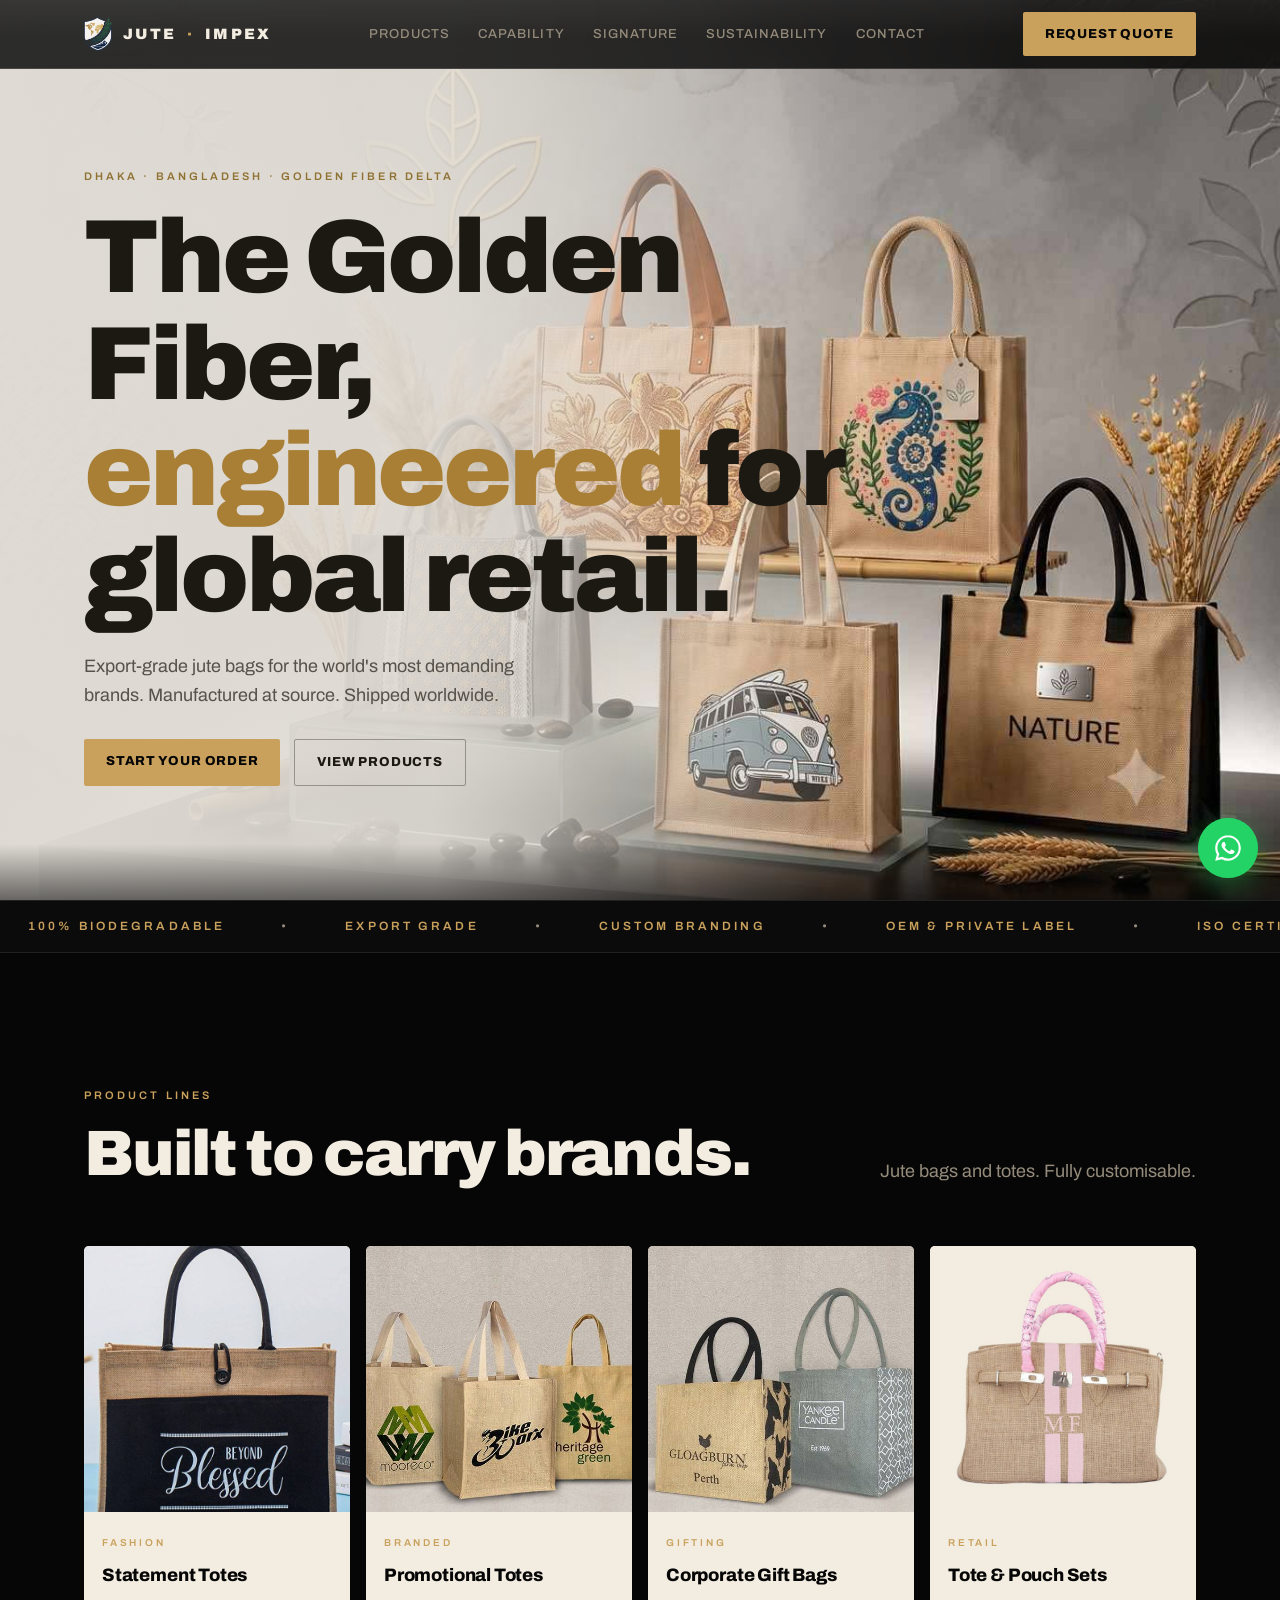
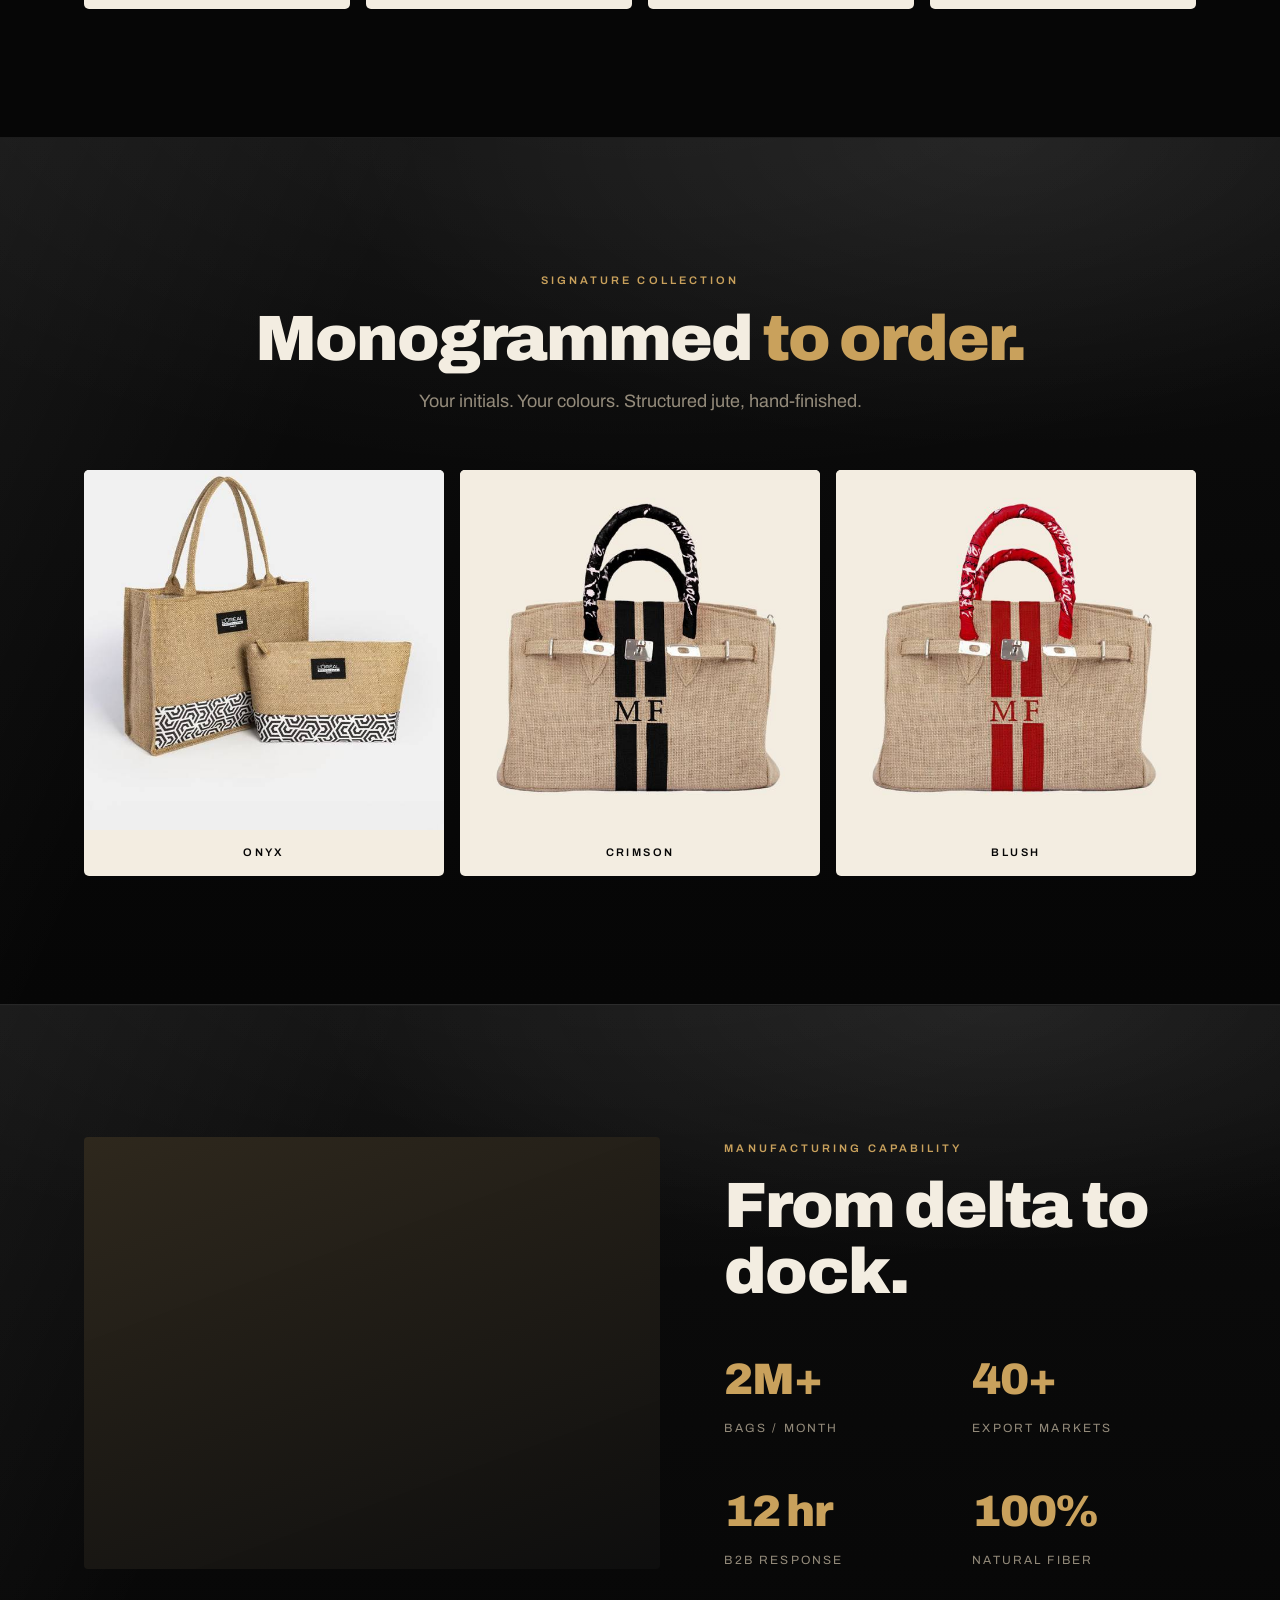
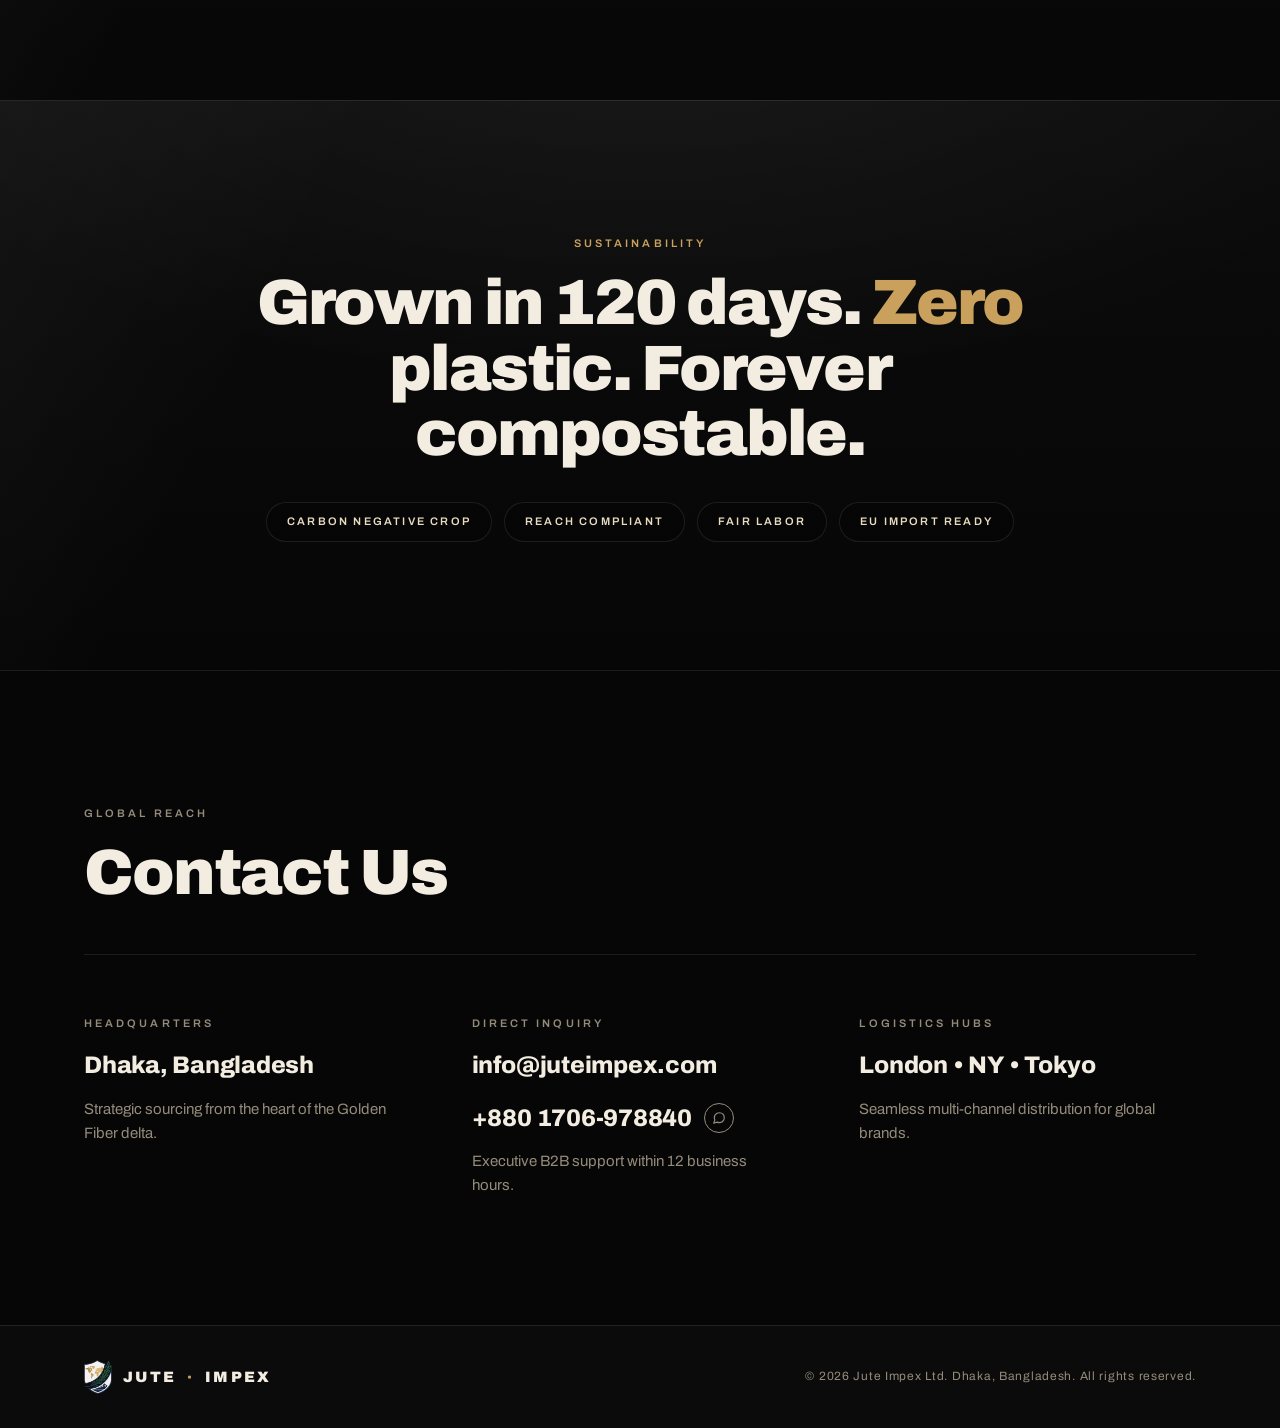
<file: index.html>
<!DOCTYPE html>
<html lang="en">
<head>
<meta charset="UTF-8">
<meta name="viewport" content="width=device-width, initial-scale=1.0">
<title>JUTE IMPEX — Export-Grade Jute Bags, Dhaka</title>
<meta name="description" content="B2B manufacturer of premium jute bags. Golden Fiber sourcing from Dhaka, Bangladesh. Global distribution: London, NY, Tokyo.">
<link rel="preconnect" href="https://fonts.googleapis.com">
<link rel="preconnect" href="https://fonts.gstatic.com" crossorigin>
<link href="https://fonts.googleapis.com/css2?family=Archivo:wght@400;500;600;800;900&display=swap" rel="stylesheet">
<style>
:root{
  --hero-img:url("images/hero-desktop.jpg");
  --hero-img-m:url("images/hero-mobile.jpg");
  --ink:#060606;
  --char:#0B0B0B;
  --panel:#111111;
  --line:rgba(255,255,255,.09);
  --jute:#C9A15C;
  --straw:#E8DBC0;
  --cream:#F3EDE1;
  --mute:#948B7B;
  --wa:#25D366;
  --max:1240px;
  --pad:clamp(20px,5vw,64px);
}
*{margin:0;padding:0;box-sizing:border-box}
html{scroll-behavior:smooth}
body{
  background:var(--ink);
  color:var(--cream);
  font-family:'Archivo',system-ui,sans-serif;
  font-size:16px;line-height:1.6;
  -webkit-font-smoothing:antialiased;
  overflow-x:hidden;
}
img{display:block;max-width:100%}
a{color:inherit;text-decoration:none}
.wrap{max-width:var(--max);margin:0 auto;padding-left:var(--pad);padding-right:var(--pad)}

/* ---------- utility type ---------- */
.eyebrow{
  font-size:11px;font-weight:600;letter-spacing:.28em;text-transform:uppercase;
  color:var(--mute);
}
.eyebrow.gold{color:var(--jute)}
h1,h2{font-weight:900;letter-spacing:-.03em;line-height:1.02}
h1{font-size:clamp(44px,8.5vw,104px)}
h2{font-size:clamp(34px,5.5vw,64px)}
.sub{color:var(--mute);font-size:clamp(15px,1.6vw,18px);max-width:46ch}

/* ---------- gloss sheen (signature) ---------- */
.weave{
  position:absolute;inset:0;pointer-events:none;
  background:
    radial-gradient(90% 60% at 78% 0%, rgba(255,255,255,.07) 0%, transparent 60%),
    linear-gradient(115deg, rgba(255,255,255,.05) 0%, transparent 26%);
}

/* ---------- nav ---------- */
nav{
  position:fixed;top:0;left:0;right:0;z-index:90;
  background:linear-gradient(180deg, rgba(255,255,255,.05), rgba(255,255,255,0) 55%), rgba(6,6,6,.82);backdrop-filter:blur(14px);-webkit-backdrop-filter:blur(14px);
  border-bottom:1px solid var(--line);
}
.nav-in{
  max-width:var(--max);margin:0 auto;padding:0 var(--pad);
  height:68px;display:flex;align-items:center;justify-content:space-between;gap:24px;
}
.logo{display:inline-flex;align-items:center;gap:11px;font-weight:900;letter-spacing:.14em;font-size:15px}
.logo img{height:34px;width:auto;display:block}
.logo span{color:var(--jute)}
.nav-links{display:flex;gap:28px;align-items:center}
.nav-links a{font-size:13px;font-weight:500;letter-spacing:.08em;text-transform:uppercase;color:var(--mute);transition:color .25s}
.nav-links a:hover,.nav-links a:focus-visible{color:var(--cream)}
.cta{
  display:inline-block;background:var(--jute);color:var(--ink);
  font-weight:800;font-size:13px;letter-spacing:.06em;text-transform:uppercase;
  padding:12px 22px;border-radius:2px;transition:transform .25s,background .25s;
}
.cta:hover{background:var(--straw);transform:translateY(-2px)}
.cta.ghost{background:transparent;color:var(--cream);border:1px solid var(--line)}
.cta.ghost:hover{border-color:var(--jute);color:var(--jute);background:transparent}
.burger{display:none;background:none;border:0;cursor:pointer;padding:8px}
.burger div{width:24px;height:2px;background:var(--cream);margin:5px 0;transition:.3s}
.burger.open div:nth-child(1){transform:translateY(7px) rotate(45deg)}
.burger.open div:nth-child(2){opacity:0}
.burger.open div:nth-child(3){transform:translateY(-7px) rotate(-45deg)}
.mobile-menu{
  display:none;position:fixed;top:68px;left:0;right:0;z-index:89;
  background:linear-gradient(180deg, rgba(255,255,255,.04), rgba(255,255,255,0) 45%), rgba(6,6,6,.97);backdrop-filter:blur(14px);-webkit-backdrop-filter:blur(14px);border-bottom:1px solid var(--line);
  padding:24px var(--pad) 32px;flex-direction:column;gap:20px;
}
.mobile-menu.open{display:flex}
.mobile-menu a{font-size:15px;letter-spacing:.1em;text-transform:uppercase;color:var(--cream)}

/* ---------- hero (light showcase) ---------- */
.hero{
  position:relative;min-height:100svh;display:flex;align-items:center;
  padding:120px 0 clamp(48px,8vh,80px);
  background:
    linear-gradient(90deg, rgba(224,220,213,.97) 0%, rgba(224,220,213,.9) 34%, rgba(224,220,213,.4) 54%, rgba(224,220,213,.05) 66%, transparent 74%),
    var(--hero-img) right center/cover no-repeat,
    #DAD6CF;
}
.hero::after{
  content:'';position:absolute;left:0;right:0;bottom:0;height:56px;
  background:linear-gradient(180deg, transparent, rgba(6,6,6,.55));
  pointer-events:none;
}
.hero-in{position:relative;z-index:2;width:100%}
.hero .eyebrow.gold{color:#8F7132}
.hero h1{margin:18px 0 22px;max-width:12ch;color:#1C1913}
.hero h1 em{font-style:normal;color:#A87F35}
.hero .sub{color:#57524A}
.hero-actions{display:flex;gap:14px;flex-wrap:wrap;margin-top:30px}
.cta.ghost-dark{background:transparent;color:#1C1913;border:1px solid rgba(28,25,19,.35)}
.cta.ghost-dark:hover{border-color:#A87F35;color:#A87F35;background:transparent;transform:translateY(-2px)}

/* ---------- ticker ---------- */
.ticker{
  border-top:1px solid var(--line);border-bottom:1px solid var(--line);
  overflow:hidden;background:var(--char);padding:16px 0;
}
.ticker-track{display:flex;gap:0;width:max-content;animation:scroll 32s linear infinite}
.ticker span{
  font-size:12px;font-weight:600;letter-spacing:.26em;text-transform:uppercase;
  color:var(--jute);padding:0 28px;white-space:nowrap;
}
.ticker span::after{content:'•';margin-left:56px;color:var(--mute)}
@keyframes scroll{to{transform:translateX(-50%)}}

/* ---------- sections ---------- */
section{padding:clamp(72px,10vw,130px) 0}
.sec-head{display:flex;justify-content:space-between;align-items:flex-end;gap:32px;margin-bottom:clamp(36px,5vw,60px);flex-wrap:wrap}
.sec-head h2{margin-top:14px}

/* ---------- products (lookbook) ---------- */
.grid{display:grid;grid-template-columns:repeat(4,1fr);gap:16px}
.card{
  background:var(--cream);border-radius:5px;overflow:hidden;
  display:flex;flex-direction:column;
  transition:transform .4s cubic-bezier(.2,.6,.2,1);
}
.card:hover{transform:translateY(-6px)}
.card .shot{
  aspect-ratio:1/1;background:var(--cream);overflow:hidden;
}
.card .shot img{
  width:100%;height:100%;object-fit:cover;display:block;
  transition:transform .8s cubic-bezier(.2,.6,.2,1);
}
.card:hover .shot img{transform:scale(1.05)}
.card-label{padding:16px 18px 20px}
.card-label .eyebrow{color:var(--jute);font-size:10px}
.card-label h3{font-size:18px;font-weight:800;letter-spacing:-.01em;margin-top:7px;color:var(--ink)}

/* ---------- monogram signature band ---------- */
.mono{position:relative;border-top:1px solid var(--line);border-bottom:1px solid var(--line);overflow:hidden;
  background:radial-gradient(140% 90% at 50% -10%, rgba(255,255,255,.055) 0%, transparent 55%),linear-gradient(180deg,#0D0D0D 0%,#080808 60%,var(--ink) 100%);}
.mono .weave{opacity:1}
.mono-head{text-align:center;margin-bottom:clamp(34px,5vw,54px)}
.mono-head h2{margin-top:14px}
.mono-head h2 em{font-style:normal;color:var(--jute)}
.mono-head .sub{margin:16px auto 0}
.mono-grid{display:grid;grid-template-columns:repeat(3,1fr);gap:16px}
.mono-card{background:var(--cream);border-radius:5px;overflow:hidden}
.mono-card img{width:100%;aspect-ratio:1/1;object-fit:cover;display:block;transition:transform .8s cubic-bezier(.2,.6,.2,1)}
.mono-card:hover img{transform:scale(1.04)}
.mono-card span{
  display:block;text-align:center;padding:14px;
  font-size:11px;font-weight:600;letter-spacing:.22em;text-transform:uppercase;color:var(--ink);
}

/* ---------- capability ---------- */
.cap{border-top:1px solid var(--line);border-bottom:1px solid var(--line);position:relative;overflow:hidden;
  background:radial-gradient(140% 90% at 50% -10%, rgba(255,255,255,.05) 0%, transparent 55%),linear-gradient(180deg,#0C0C0C 0%,#070707 100%)}
.cap-grid{display:grid;grid-template-columns:1.1fr .9fr;gap:clamp(32px,5vw,72px);align-items:center}
.cap-img{
  aspect-ratio:4/3;border-radius:4px;overflow:hidden;
  background:
    linear-gradient(160deg,rgba(201,161,92,.16),rgba(6,6,6,.3)),
    url('https://images.unsplash.com/photo-1524758631624-e2822e304c36?auto=format&fit=crop&w=1200&q=70') center/cover,
    var(--panel);
}
.stats{display:grid;grid-template-columns:1fr 1fr;gap:36px 24px;margin-top:40px}
.stat b{display:block;font-size:clamp(30px,3.6vw,44px);font-weight:900;letter-spacing:-.03em;color:var(--jute)}
.stat span{font-size:12px;letter-spacing:.18em;text-transform:uppercase;color:var(--mute)}

/* ---------- sustainability ---------- */
.sus{position:relative;text-align:center;overflow:hidden;
  background:
    radial-gradient(120% 130% at 50% -20%, rgba(255,255,255,.06) 0%, transparent 55%),
    linear-gradient(115deg, rgba(255,255,255,.04) 0%, transparent 24%),
    linear-gradient(180deg, #0C0C0C 0%, var(--ink) 100%);
}
.sus h2{max-width:20ch;margin:16px auto 0}
.sus h2 em{font-style:normal;color:var(--jute)}
.badges{display:flex;gap:12px;justify-content:center;flex-wrap:wrap;margin-top:36px}
.badge{
  border:1px solid var(--line);border-radius:100px;padding:10px 20px;
  font-size:11px;font-weight:600;letter-spacing:.2em;text-transform:uppercase;color:var(--straw);
  background:rgba(6,6,6,.45);
}

/* ---------- contact (replica) ---------- */
#contact{border-top:1px solid var(--line)}
.contact-head{padding-bottom:clamp(28px,4vw,48px);border-bottom:1px solid var(--line);margin-bottom:clamp(36px,5vw,60px)}
.contact-head h2{margin-top:16px}
.contact-grid{display:grid;grid-template-columns:repeat(3,1fr);gap:clamp(28px,4vw,56px)}
.c-col .eyebrow{display:block;margin-bottom:14px}
.c-col h3{font-size:clamp(19px,2vw,24px);font-weight:800;letter-spacing:-.01em}
.c-col p{color:var(--mute);font-size:15px;margin-top:12px;max-width:34ch}
.c-col .big-link{display:block;font-size:clamp(19px,2vw,24px);font-weight:800;letter-spacing:-.01em;transition:color .25s}
.c-col .big-link:hover{color:var(--jute)}
.phone-row{display:flex;align-items:center;gap:12px;margin-top:14px}
.chat-ic{
  width:30px;height:30px;border:1.6px solid var(--mute);border-radius:50%;
  display:inline-flex;align-items:center;justify-content:center;flex-shrink:0;
  transition:border-color .25s;
}
.chat-ic svg{width:14px;height:14px;stroke:var(--mute);transition:stroke .25s}
.phone-row:hover .chat-ic{border-color:var(--jute)}
.phone-row:hover .chat-ic svg{stroke:var(--jute)}

/* ---------- footer ---------- */
footer{border-top:1px solid var(--line);padding:34px 0;background:var(--char)}
.foot{display:flex;justify-content:space-between;align-items:center;gap:20px;flex-wrap:wrap}
.foot small{color:var(--mute);font-size:12px;letter-spacing:.06em}

/* ---------- floating whatsapp ---------- */
.wa-float{
  position:fixed;right:22px;bottom:22px;z-index:99;
  width:60px;height:60px;border-radius:50%;
  background:var(--wa);display:flex;align-items:center;justify-content:center;
  box-shadow:0 8px 28px rgba(37,211,102,.38);
  transition:transform .3s;
}
.wa-float:hover{transform:scale(1.1)}
.wa-float svg{width:32px;height:32px;fill:#fff}
.wa-float::before{
  content:'';position:absolute;inset:0;border-radius:50%;
  background:var(--wa);opacity:.5;animation:pulse 2.2s ease-out infinite;z-index:-1;
}
@keyframes pulse{0%{transform:scale(1);opacity:.5}100%{transform:scale(1.55);opacity:0}}

/* ---------- reveal ---------- */
.rv{opacity:0;transform:translateY(26px);transition:opacity .8s ease,transform .8s ease}
.rv.in{opacity:1;transform:none}

@media (prefers-reduced-motion:reduce){
  .rv{opacity:1;transform:none;transition:none}
  .ticker-track{animation:none}
  .wa-float::before{animation:none}
  html{scroll-behavior:auto}
  .sus{background-attachment:scroll}
}

/* ---------- responsive ---------- */
@media (max-width:1000px){
  .grid{grid-template-columns:repeat(2,1fr)}
  .cap-grid{grid-template-columns:1fr}
}
@media (max-width:980px){
  .nav-links,.nav-cta{display:none}
  .burger{display:block}
}
@media (max-width:760px){
  .hero{
    align-items:flex-start;
    min-height:auto;
    padding-top:104px;padding-bottom:0;
    background:#E4E0D9;
  }
  .hero-in{padding-bottom:26px}
  .hero::before{
    content:'';position:absolute;left:0;right:0;bottom:0;
    height:46vh;min-height:300px;z-index:1;
    background:
      linear-gradient(180deg, #E4E0D9 0%, rgba(228,224,217,.35) 22%, transparent 46%),
      var(--hero-img-m) center bottom/cover no-repeat;
  }
  .hero .eyebrow.gold,.hero h1,.hero .sub,.hero-actions{position:relative;z-index:2}
  .hero-actions{margin-bottom:calc(46vh - 40px)}
  .hero::after{display:none}
  .contact-grid{grid-template-columns:1fr}
  .sus{background-attachment:scroll}
  .wa-float{width:54px;height:54px;right:16px;bottom:16px}
}
@media (max-width:480px){
  .grid{grid-template-columns:1fr}
  .card{aspect-ratio:4/3}
}
:focus-visible{outline:2px solid var(--jute);outline-offset:3px}
</style>
</head>
<body>

<nav>
  <div class="nav-in">
    <a href="#" class="logo"><img src="images/logo.png" alt="Jute Impex shield logo">JUTE<span>·</span>IMPEX</a>
    <div class="nav-links">
      <a href="#products">Products</a>
      <a href="#capability">Capability</a>
      <a href="#monogram">Signature</a>
      <a href="#sustainability">Sustainability</a>
      <a href="#contact">Contact</a>
    </div>
    <a href="#contact" class="cta nav-cta">Request Quote</a>
    <button class="burger" id="burger" aria-label="Open menu" aria-expanded="false">
      <div></div><div></div><div></div>
    </button>
  </div>
</nav>
<div class="mobile-menu" id="mmenu">
  <a href="#products">Products</a>
  <a href="#capability">Capability</a>
  <a href="#monogram">Signature</a>
  <a href="#sustainability">Sustainability</a>
  <a href="#contact">Contact</a>
  <a href="#contact" class="cta" style="text-align:center">Request Quote</a>
</div>

<header class="hero">
  <div class="wrap hero-in">
    <span class="eyebrow gold">Dhaka · Bangladesh · Golden Fiber Delta</span>
    <h1>The Golden Fiber, <em>engineered</em> for global retail.</h1>
    <p class="sub">Export-grade jute bags for the world's most demanding brands. Manufactured at source. Shipped worldwide.</p>
    <div class="hero-actions">
      <a href="#contact" class="cta">Start Your Order</a>
      <a href="#products" class="cta ghost-dark">View Products</a>
    </div>
  </div>
</header>

<div class="ticker" aria-hidden="true">
  <div class="ticker-track">
    <span>100% Biodegradable</span><span>Export Grade</span><span>Custom Branding</span><span>OEM &amp; Private Label</span><span>ISO Certified</span><span>Sea &amp; Air Freight</span>
    <span>100% Biodegradable</span><span>Export Grade</span><span>Custom Branding</span><span>OEM &amp; Private Label</span><span>ISO Certified</span><span>Sea &amp; Air Freight</span>
  </div>
</div>

<section id="products">
  <div class="wrap">
    <div class="sec-head rv">
      <div>
        <span class="eyebrow gold">Product Lines</span>
        <h2>Built to carry brands.</h2>
      </div>
      <p class="sub">Jute bags and totes. Fully customisable.</p>
    </div>
    <div class="grid">
      <div class="card rv">
        <div class="shot"><img src="images/statement-totes.jpg" alt="Black-panel jute tote with rope handles and printed slogan" loading="lazy"></div>
        <div class="card-label"><span class="eyebrow">Fashion</span><h3>Statement Totes</h3></div>
      </div>
      <div class="card rv">
        <div class="shot"><img src="images/promotional-totes.jpg" alt="Natural jute totes with printed brand logos" loading="lazy"></div>
        <div class="card-label"><span class="eyebrow">Branded</span><h3>Promotional Totes</h3></div>
      </div>
      <div class="card rv">
        <div class="shot"><img src="images/corporate-gift-bags.jpg" alt="Small jute gift bags with printed branding" loading="lazy"></div>
        <div class="card-label"><span class="eyebrow">Gifting</span><h3>Corporate Gift Bags</h3></div>
      </div>
      <div class="card rv">
        <div class="shot"><img src="images/tote-pouch-sets.jpg" alt="Matching jute tote and pouch retail set" loading="lazy"></div>
        <div class="card-label"><span class="eyebrow">Retail</span><h3>Tote &amp; Pouch Sets</h3></div>
      </div>
    </div>
  </div>
</section>

<section class="mono" id="monogram">
  <div class="weave"></div>
  <div class="wrap" style="position:relative">
    <div class="mono-head rv">
      <span class="eyebrow gold">Signature Collection</span>
      <h2>Monogrammed <em>to order.</em></h2>
      <p class="sub">Your initials. Your colours. Structured jute, hand-finished.</p>
    </div>
    <div class="mono-grid">
      <div class="mono-card rv"><img src="images/mono-onyx.jpg" alt="Structured jute handbag with black monogram stripe" loading="lazy"><span>Onyx</span></div>
      <div class="mono-card rv"><img src="images/mono-crimson.jpg" alt="Structured jute handbag with red monogram stripe" loading="lazy"><span>Crimson</span></div>
      <div class="mono-card rv"><img src="images/mono-blush.jpg" alt="Structured jute handbag with pink monogram stripe" loading="lazy"><span>Blush</span></div>
    </div>
  </div>
</section>

<section class="cap" id="capability">
  <div class="weave"></div>
  <div class="wrap" style="position:relative">
    <div class="cap-grid">
      <div class="cap-img rv" role="img" aria-label="Jute weaving production floor"></div>
      <div class="rv">
        <span class="eyebrow gold">Manufacturing Capability</span>
        <h2 style="margin-top:14px">From delta to dock.</h2>
        <div class="stats">
          <div class="stat"><b>2M+</b><span>Bags / Month</span></div>
          <div class="stat"><b>40+</b><span>Export Markets</span></div>
          <div class="stat"><b>12 hr</b><span>B2B Response</span></div>
          <div class="stat"><b>100%</b><span>Natural Fiber</span></div>
        </div>
      </div>
    </div>
  </div>
</section>

<section class="sus" id="sustainability">
  <div class="wrap rv">
    <span class="eyebrow gold">Sustainability</span>
    <h2>Grown in 120 days. <em>Zero</em> plastic. Forever compostable.</h2>
    <div class="badges">
      <span class="badge">Carbon Negative Crop</span>
      <span class="badge">REACH Compliant</span>
      <span class="badge">Fair Labor</span>
      <span class="badge">EU Import Ready</span>
    </div>
  </div>
</section>

<section id="contact">
  <div class="wrap">
    <div class="contact-head rv">
      <span class="eyebrow">Global Reach</span>
      <h2>Contact Us</h2>
    </div>
    <div class="contact-grid">
      <div class="c-col rv">
        <span class="eyebrow">Headquarters</span>
        <h3>Dhaka, Bangladesh</h3>
        <p>Strategic sourcing from the heart of the Golden Fiber delta.</p>
      </div>
      <div class="c-col rv">
        <span class="eyebrow">Direct Inquiry</span>
        <a class="big-link" href="mailto:info@juteimpex.com">info@juteimpex.com</a>
        <a class="phone-row" href="https://wa.me/8801706978840" target="_blank" rel="noopener">
          <span class="big-link">+880 1706-978840</span>
          <span class="chat-ic" aria-hidden="true">
            <svg viewBox="0 0 24 24" fill="none" stroke-width="2" stroke-linecap="round" stroke-linejoin="round"><path d="M21 11.5a8.38 8.38 0 0 1-.9 3.8 8.5 8.5 0 0 1-7.6 4.7 8.38 8.38 0 0 1-3.8-.9L3 21l1.9-5.7a8.38 8.38 0 0 1-.9-3.8 8.5 8.5 0 0 1 4.7-7.6 8.38 8.38 0 0 1 3.8-.9h.5a8.48 8.48 0 0 1 8 8v.5z"/></svg>
          </span>
        </a>
        <p>Executive B2B support within 12 business hours.</p>
      </div>
      <div class="c-col rv">
        <span class="eyebrow">Logistics Hubs</span>
        <h3>London • NY • Tokyo</h3>
        <p>Seamless multi-channel distribution for global brands.</p>
      </div>
    </div>
  </div>
</section>

<footer>
  <div class="wrap foot">
    <a href="#" class="logo"><img src="images/logo.png" alt="Jute Impex shield logo">JUTE<span>·</span>IMPEX</a>
    <small>© 2026 Jute Impex Ltd. Dhaka, Bangladesh. All rights reserved.</small>
  </div>
</footer>

<a class="wa-float" href="https://wa.me/8801706978840?text=Hello%20Jute%20Impex%2C%20I%27d%20like%20a%20B2B%20quote." target="_blank" rel="noopener" aria-label="Chat on WhatsApp">
  <svg viewBox="0 0 32 32"><path d="M16.004 3.2c-7.06 0-12.8 5.74-12.8 12.8 0 2.26.59 4.46 1.71 6.4L3.2 28.8l6.58-1.67a12.74 12.74 0 0 0 6.22 1.6h.01c7.06 0 12.79-5.74 12.79-12.8s-5.74-12.73-12.8-12.73zm0 23.36h-.01a10.6 10.6 0 0 1-5.4-1.48l-.39-.23-4.02 1.02 1.07-3.92-.25-.4a10.58 10.58 0 0 1-1.63-5.66c0-5.87 4.78-10.64 10.65-10.64 2.84 0 5.51 1.11 7.52 3.12a10.56 10.56 0 0 1 3.11 7.53c0 5.87-4.78 10.66-10.65 10.66zm5.84-7.97c-.32-.16-1.9-.93-2.19-1.04-.29-.11-.5-.16-.72.16-.21.32-.82 1.04-1.01 1.25-.18.21-.37.24-.69.08-.32-.16-1.35-.5-2.57-1.59-.95-.85-1.59-1.9-1.78-2.22-.19-.32-.02-.49.14-.65.14-.14.32-.37.48-.56.16-.19.21-.32.32-.53.11-.21.05-.4-.03-.56-.08-.16-.72-1.73-.98-2.37-.26-.62-.52-.54-.72-.55h-.61c-.21 0-.56.08-.85.4-.29.32-1.12 1.09-1.12 2.66s1.15 3.09 1.31 3.3c.16.21 2.26 3.45 5.47 4.84.76.33 1.36.53 1.83.67.77.25 1.47.21 2.02.13.62-.09 1.9-.78 2.17-1.53.27-.75.27-1.39.19-1.53-.08-.13-.29-.21-.61-.37z"/></svg>
</a>

<script>
const burger=document.getElementById('burger');
const mmenu=document.getElementById('mmenu');
burger.addEventListener('click',()=>{
  const open=mmenu.classList.toggle('open');
  burger.classList.toggle('open',open);
  burger.setAttribute('aria-expanded',open);
});
mmenu.querySelectorAll('a').forEach(a=>a.addEventListener('click',()=>{
  mmenu.classList.remove('open');burger.classList.remove('open');
  burger.setAttribute('aria-expanded','false');
}));

const io=new IntersectionObserver(es=>{
  es.forEach(e=>{if(e.isIntersecting){e.target.classList.add('in');io.unobserve(e.target)}});
},{threshold:.12});
document.querySelectorAll('.rv').forEach(el=>io.observe(el));
</script>
</body>
</html>
</file>
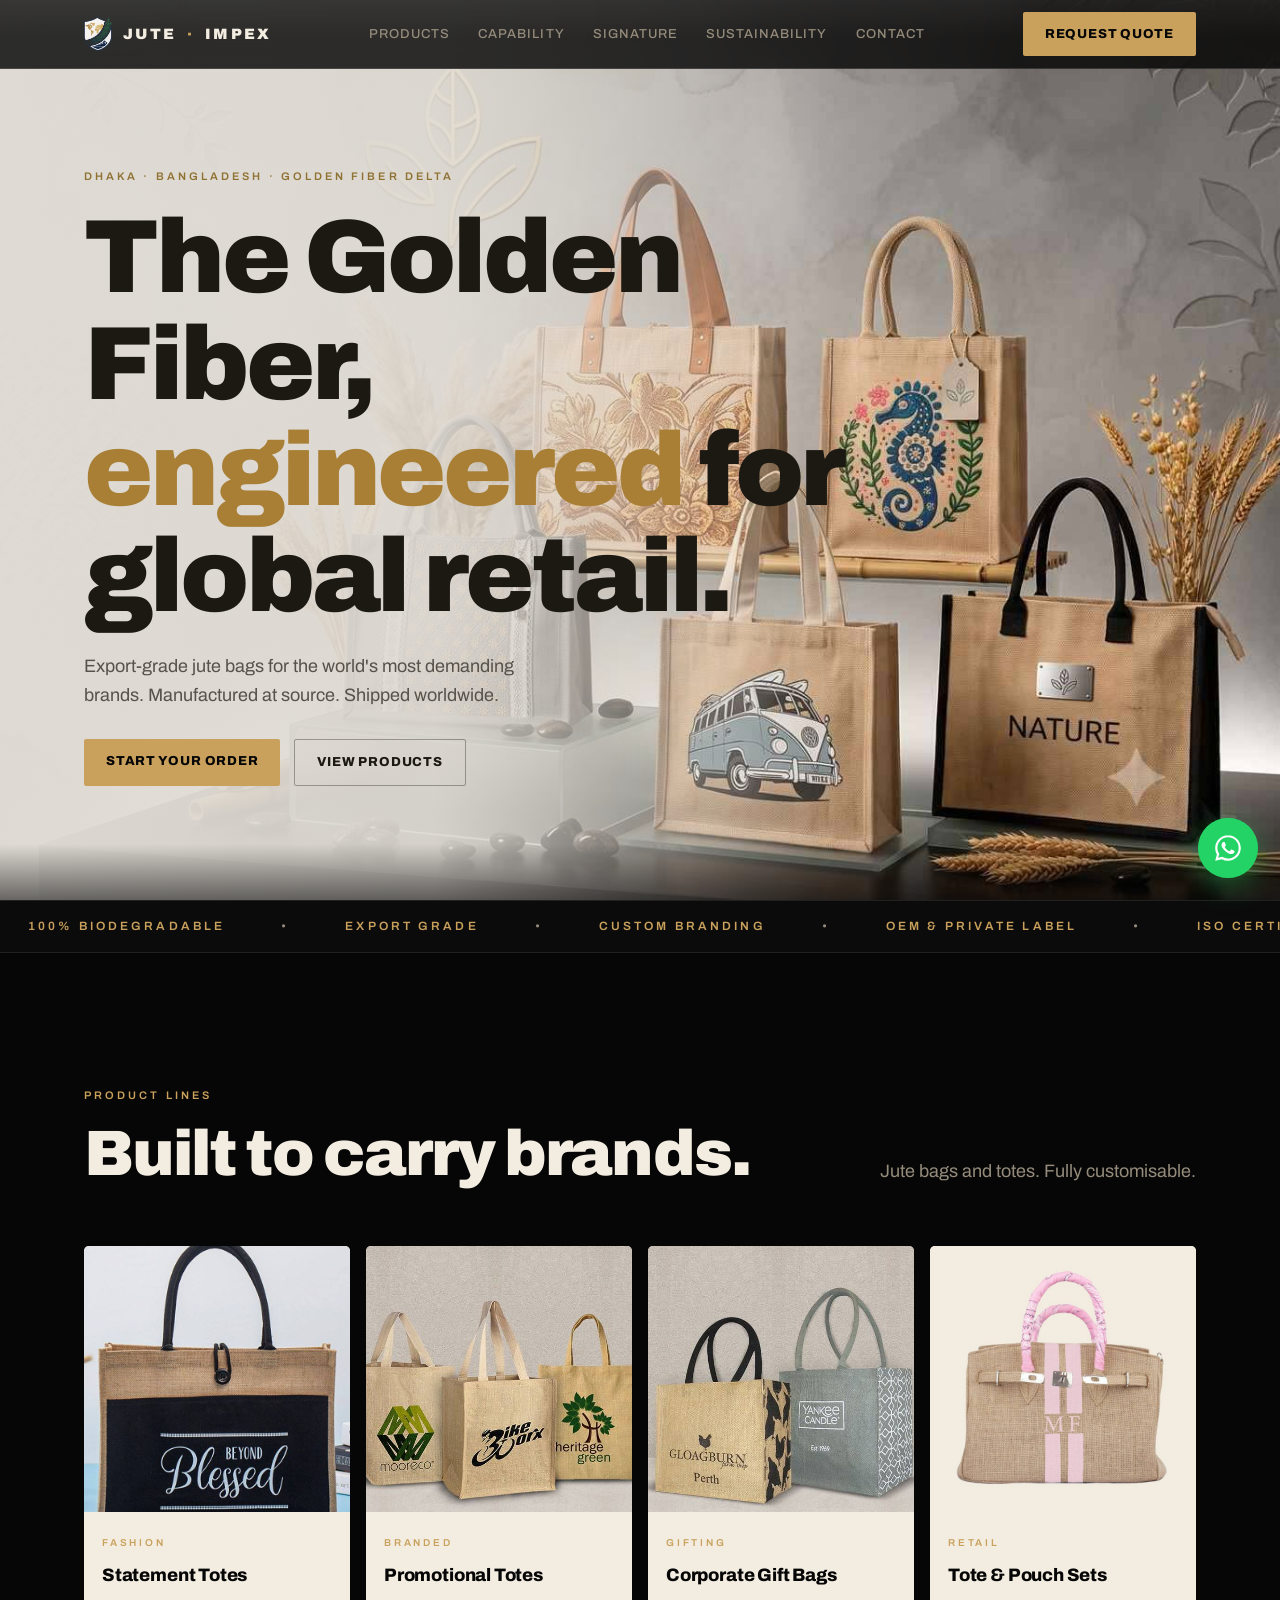
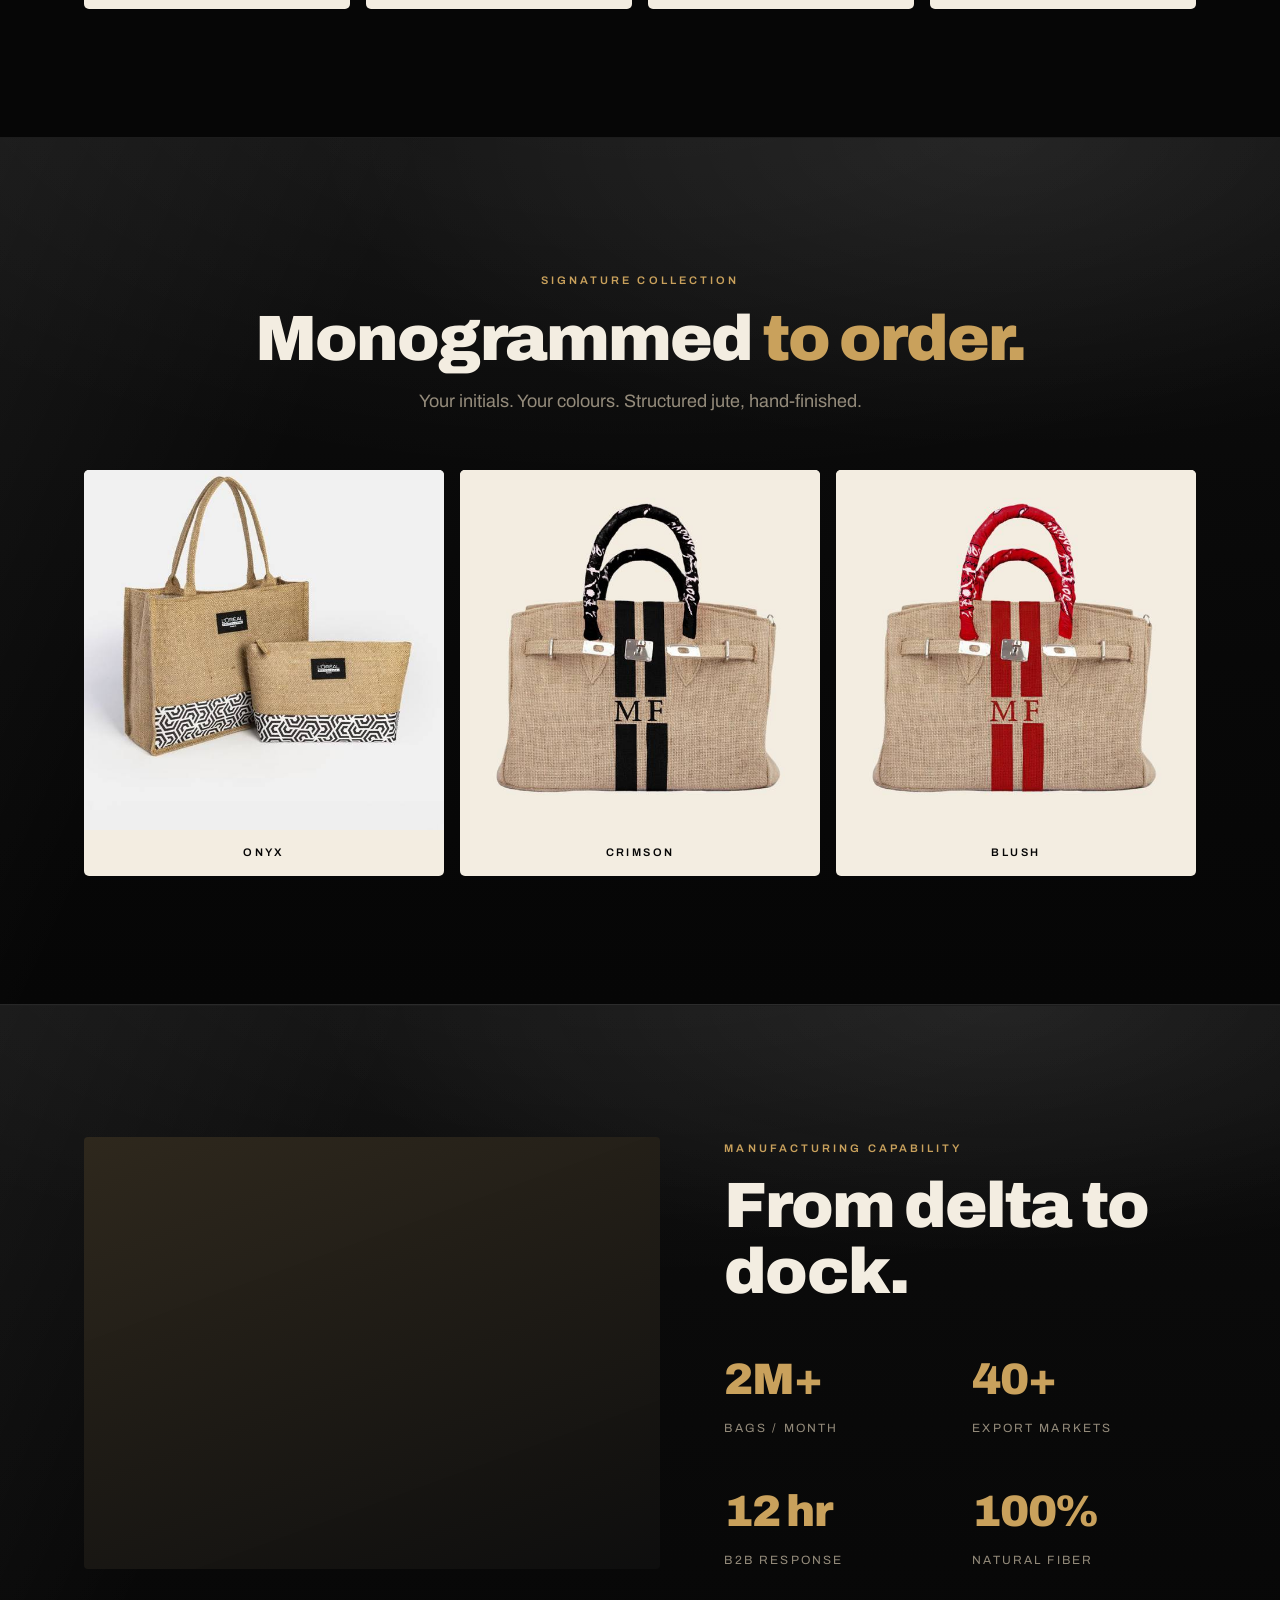
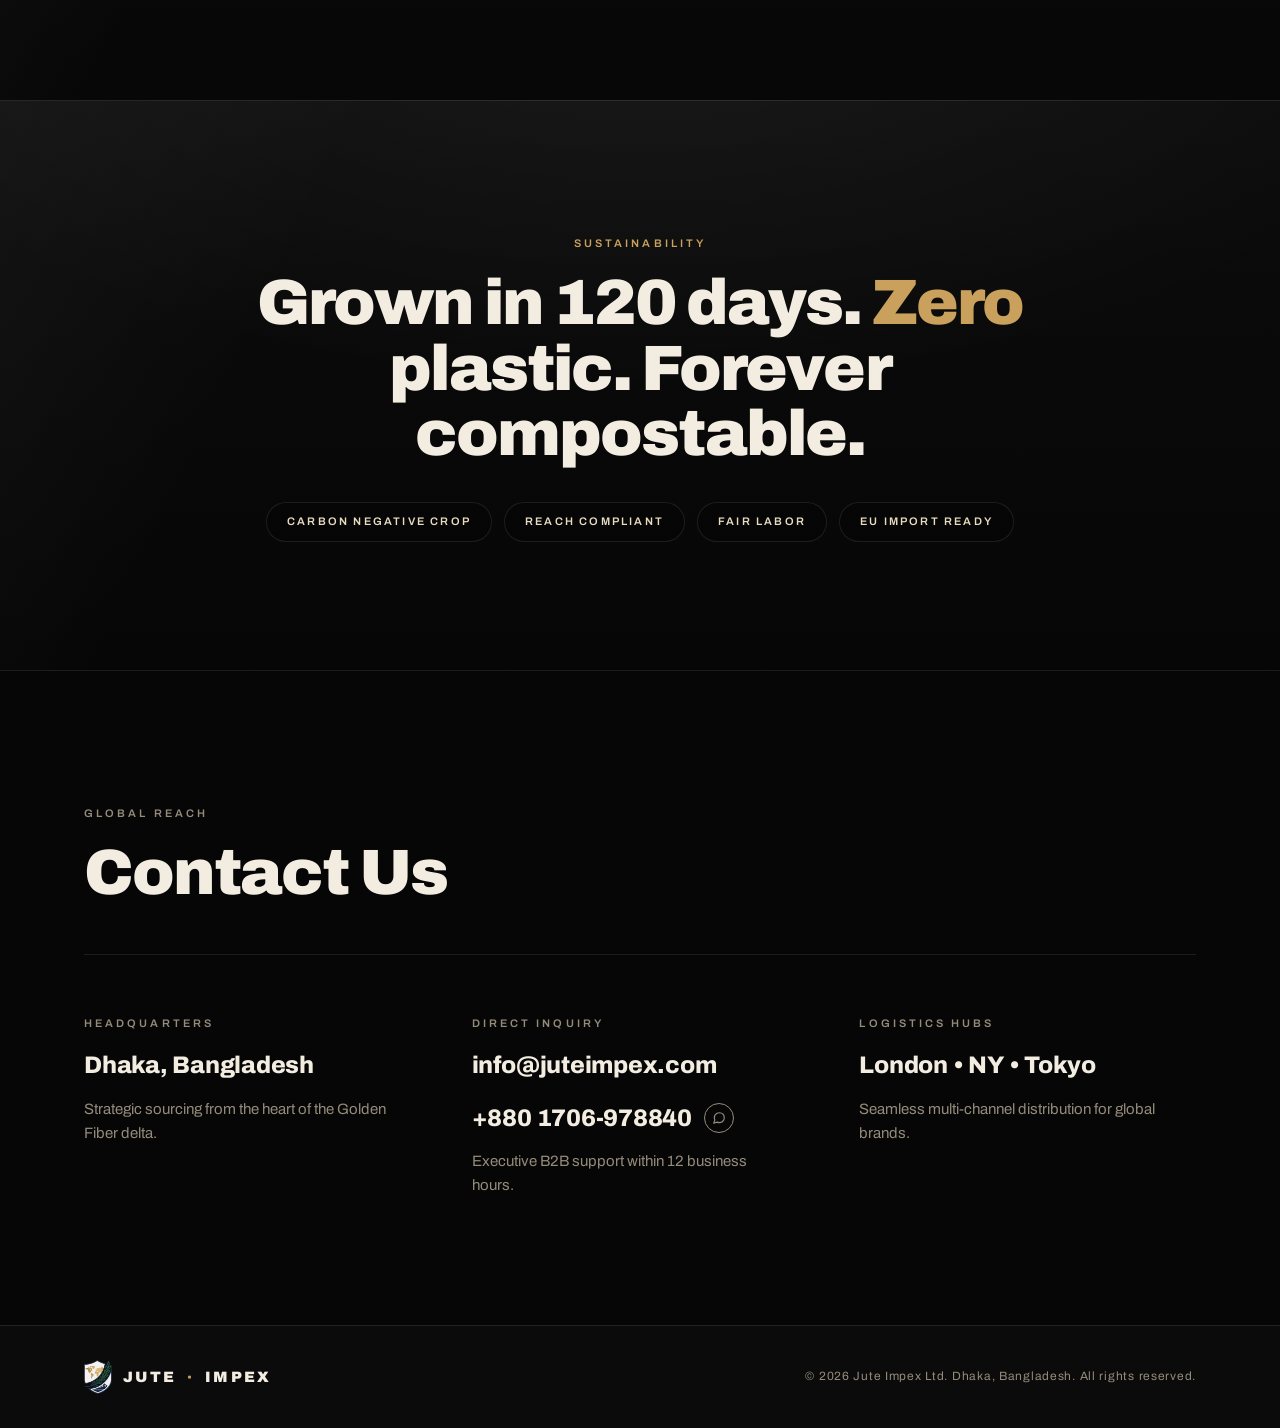
<file: indexOld.html>
<!DOCTYPE html>
<html lang="en">
<head>
<meta charset="UTF-8">
<meta name="viewport" content="width=device-width, initial-scale=1.0">
<title>JUTE IMPEX — Export-Grade Jute Bags, Dhaka</title>
<meta name="description" content="B2B manufacturer of premium jute bags. Golden Fiber sourcing from Dhaka, Bangladesh. Global distribution: London, NY, Tokyo.">
<link rel="preconnect" href="https://fonts.googleapis.com">
<link rel="preconnect" href="https://fonts.gstatic.com" crossorigin>
<link href="https://fonts.googleapis.com/css2?family=Archivo:wght@400;500;600;800;900&display=swap" rel="stylesheet">
<style>
:root{
  --hero-img:url("[data-uri]");
  --hero-img-m:url("[data-uri]");
  --ink:#060606;
  --char:#0B0B0B;
  --panel:#111111;
  --line:rgba(255,255,255,.09);
  --jute:#C9A15C;
  --straw:#E8DBC0;
  --cream:#F3EDE1;
  --mute:#948B7B;
  --wa:#25D366;
  --max:1240px;
  --pad:clamp(20px,5vw,64px);
}
*{margin:0;padding:0;box-sizing:border-box}
html{scroll-behavior:smooth}
body{
  background:var(--ink);
  color:var(--cream);
  font-family:'Archivo',system-ui,sans-serif;
  font-size:16px;line-height:1.6;
  -webkit-font-smoothing:antialiased;
  overflow-x:hidden;
}
img{display:block;max-width:100%}
a{color:inherit;text-decoration:none}
.wrap{max-width:var(--max);margin:0 auto;padding-left:var(--pad);padding-right:var(--pad)}

/* ---------- utility type ---------- */
.eyebrow{
  font-size:11px;font-weight:600;letter-spacing:.28em;text-transform:uppercase;
  color:var(--mute);
}
.eyebrow.gold{color:var(--jute)}
h1,h2{font-weight:900;letter-spacing:-.03em;line-height:1.02}
h1{font-size:clamp(44px,8.5vw,104px)}
h2{font-size:clamp(34px,5.5vw,64px)}
.sub{color:var(--mute);font-size:clamp(15px,1.6vw,18px);max-width:46ch}

/* ---------- gloss sheen (signature) ---------- */
.weave{
  position:absolute;inset:0;pointer-events:none;
  background:
    radial-gradient(90% 60% at 78% 0%, rgba(255,255,255,.07) 0%, transparent 60%),
    linear-gradient(115deg, rgba(255,255,255,.05) 0%, transparent 26%);
}

/* ---------- nav ---------- */
nav{
  position:fixed;top:0;left:0;right:0;z-index:90;
  background:linear-gradient(180deg, rgba(255,255,255,.05), rgba(255,255,255,0) 55%), rgba(6,6,6,.82);backdrop-filter:blur(14px);-webkit-backdrop-filter:blur(14px);
  border-bottom:1px solid var(--line);
}
.nav-in{
  max-width:var(--max);margin:0 auto;padding:0 var(--pad);
  height:68px;display:flex;align-items:center;justify-content:space-between;gap:24px;
}
.logo{display:inline-flex;align-items:center;gap:11px;font-weight:900;letter-spacing:.14em;font-size:15px}
.logo img{height:34px;width:auto;display:block}
.logo span{color:var(--jute)}
.nav-links{display:flex;gap:28px;align-items:center}
.nav-links a{font-size:13px;font-weight:500;letter-spacing:.08em;text-transform:uppercase;color:var(--mute);transition:color .25s}
.nav-links a:hover,.nav-links a:focus-visible{color:var(--cream)}
.cta{
  display:inline-block;background:var(--jute);color:var(--ink);
  font-weight:800;font-size:13px;letter-spacing:.06em;text-transform:uppercase;
  padding:12px 22px;border-radius:2px;transition:transform .25s,background .25s;
}
.cta:hover{background:var(--straw);transform:translateY(-2px)}
.cta.ghost{background:transparent;color:var(--cream);border:1px solid var(--line)}
.cta.ghost:hover{border-color:var(--jute);color:var(--jute);background:transparent}
.burger{display:none;background:none;border:0;cursor:pointer;padding:8px}
.burger div{width:24px;height:2px;background:var(--cream);margin:5px 0;transition:.3s}
.burger.open div:nth-child(1){transform:translateY(7px) rotate(45deg)}
.burger.open div:nth-child(2){opacity:0}
.burger.open div:nth-child(3){transform:translateY(-7px) rotate(-45deg)}
.mobile-menu{
  display:none;position:fixed;top:68px;left:0;right:0;z-index:89;
  background:linear-gradient(180deg, rgba(255,255,255,.04), rgba(255,255,255,0) 45%), rgba(6,6,6,.97);backdrop-filter:blur(14px);-webkit-backdrop-filter:blur(14px);border-bottom:1px solid var(--line);
  padding:24px var(--pad) 32px;flex-direction:column;gap:20px;
}
.mobile-menu.open{display:flex}
.mobile-menu a{font-size:15px;letter-spacing:.1em;text-transform:uppercase;color:var(--cream)}

/* ---------- hero (light showcase) ---------- */
.hero{
  position:relative;min-height:100svh;display:flex;align-items:center;
  padding:120px 0 clamp(48px,8vh,80px);
  background:
    linear-gradient(90deg, rgba(224,220,213,.97) 0%, rgba(224,220,213,.9) 34%, rgba(224,220,213,.4) 54%, rgba(224,220,213,.05) 66%, transparent 74%),
    var(--hero-img) right center/cover no-repeat,
    #DAD6CF;
}
.hero::after{
  content:'';position:absolute;left:0;right:0;bottom:0;height:56px;
  background:linear-gradient(180deg, transparent, rgba(6,6,6,.55));
  pointer-events:none;
}
.hero-in{position:relative;z-index:2;width:100%}
.hero .eyebrow.gold{color:#8F7132}
.hero h1{margin:18px 0 22px;max-width:12ch;color:#1C1913}
.hero h1 em{font-style:normal;color:#A87F35}
.hero .sub{color:#57524A}
.hero-actions{display:flex;gap:14px;flex-wrap:wrap;margin-top:30px}
.cta.ghost-dark{background:transparent;color:#1C1913;border:1px solid rgba(28,25,19,.35)}
.cta.ghost-dark:hover{border-color:#A87F35;color:#A87F35;background:transparent;transform:translateY(-2px)}

/* ---------- ticker ---------- */
.ticker{
  border-top:1px solid var(--line);border-bottom:1px solid var(--line);
  overflow:hidden;background:var(--char);padding:16px 0;
}
.ticker-track{display:flex;gap:0;width:max-content;animation:scroll 32s linear infinite}
.ticker span{
  font-size:12px;font-weight:600;letter-spacing:.26em;text-transform:uppercase;
  color:var(--jute);padding:0 28px;white-space:nowrap;
}
.ticker span::after{content:'•';margin-left:56px;color:var(--mute)}
@keyframes scroll{to{transform:translateX(-50%)}}

/* ---------- sections ---------- */
section{padding:clamp(72px,10vw,130px) 0}
.sec-head{display:flex;justify-content:space-between;align-items:flex-end;gap:32px;margin-bottom:clamp(36px,5vw,60px);flex-wrap:wrap}
.sec-head h2{margin-top:14px}

/* ---------- products (lookbook) ---------- */
.grid{display:grid;grid-template-columns:repeat(4,1fr);gap:16px}
.card{
  background:var(--cream);border-radius:5px;overflow:hidden;
  display:flex;flex-direction:column;
  transition:transform .4s cubic-bezier(.2,.6,.2,1);
}
.card:hover{transform:translateY(-6px)}
.card .shot{
  aspect-ratio:1/1;background:var(--cream);overflow:hidden;
}
.card .shot img{
  width:100%;height:100%;object-fit:cover;display:block;
  transition:transform .8s cubic-bezier(.2,.6,.2,1);
}
.card:hover .shot img{transform:scale(1.05)}
.card-label{padding:16px 18px 20px}
.card-label .eyebrow{color:var(--jute);font-size:10px}
.card-label h3{font-size:18px;font-weight:800;letter-spacing:-.01em;margin-top:7px;color:var(--ink)}

/* ---------- monogram signature band ---------- */
.mono{position:relative;border-top:1px solid var(--line);border-bottom:1px solid var(--line);overflow:hidden;
  background:radial-gradient(140% 90% at 50% -10%, rgba(255,255,255,.055) 0%, transparent 55%),linear-gradient(180deg,#0D0D0D 0%,#080808 60%,var(--ink) 100%);}
.mono .weave{opacity:1}
.mono-head{text-align:center;margin-bottom:clamp(34px,5vw,54px)}
.mono-head h2{margin-top:14px}
.mono-head h2 em{font-style:normal;color:var(--jute)}
.mono-head .sub{margin:16px auto 0}
.mono-grid{display:grid;grid-template-columns:repeat(3,1fr);gap:16px}
.mono-card{background:var(--cream);border-radius:5px;overflow:hidden}
.mono-card img{width:100%;aspect-ratio:1/1;object-fit:cover;display:block;transition:transform .8s cubic-bezier(.2,.6,.2,1)}
.mono-card:hover img{transform:scale(1.04)}
.mono-card span{
  display:block;text-align:center;padding:14px;
  font-size:11px;font-weight:600;letter-spacing:.22em;text-transform:uppercase;color:var(--ink);
}

/* ---------- capability ---------- */
.cap{border-top:1px solid var(--line);border-bottom:1px solid var(--line);position:relative;overflow:hidden;
  background:radial-gradient(140% 90% at 50% -10%, rgba(255,255,255,.05) 0%, transparent 55%),linear-gradient(180deg,#0C0C0C 0%,#070707 100%)}
.cap-grid{display:grid;grid-template-columns:1.1fr .9fr;gap:clamp(32px,5vw,72px);align-items:center}
.cap-img{
  aspect-ratio:4/3;border-radius:4px;overflow:hidden;
  background:
    linear-gradient(160deg,rgba(201,161,92,.16),rgba(6,6,6,.3)),
    url('https://images.unsplash.com/photo-1524758631624-e2822e304c36?auto=format&fit=crop&w=1200&q=70') center/cover,
    var(--panel);
}
.stats{display:grid;grid-template-columns:1fr 1fr;gap:36px 24px;margin-top:40px}
.stat b{display:block;font-size:clamp(30px,3.6vw,44px);font-weight:900;letter-spacing:-.03em;color:var(--jute)}
.stat span{font-size:12px;letter-spacing:.18em;text-transform:uppercase;color:var(--mute)}

/* ---------- sustainability ---------- */
.sus{position:relative;text-align:center;overflow:hidden;
  background:
    radial-gradient(120% 130% at 50% -20%, rgba(255,255,255,.06) 0%, transparent 55%),
    linear-gradient(115deg, rgba(255,255,255,.04) 0%, transparent 24%),
    linear-gradient(180deg, #0C0C0C 0%, var(--ink) 100%);
}
.sus h2{max-width:20ch;margin:16px auto 0}
.sus h2 em{font-style:normal;color:var(--jute)}
.badges{display:flex;gap:12px;justify-content:center;flex-wrap:wrap;margin-top:36px}
.badge{
  border:1px solid var(--line);border-radius:100px;padding:10px 20px;
  font-size:11px;font-weight:600;letter-spacing:.2em;text-transform:uppercase;color:var(--straw);
  background:rgba(6,6,6,.45);
}

/* ---------- contact (replica) ---------- */
#contact{border-top:1px solid var(--line)}
.contact-head{padding-bottom:clamp(28px,4vw,48px);border-bottom:1px solid var(--line);margin-bottom:clamp(36px,5vw,60px)}
.contact-head h2{margin-top:16px}
.contact-grid{display:grid;grid-template-columns:repeat(3,1fr);gap:clamp(28px,4vw,56px)}
.c-col .eyebrow{display:block;margin-bottom:14px}
.c-col h3{font-size:clamp(19px,2vw,24px);font-weight:800;letter-spacing:-.01em}
.c-col p{color:var(--mute);font-size:15px;margin-top:12px;max-width:34ch}
.c-col .big-link{display:block;font-size:clamp(19px,2vw,24px);font-weight:800;letter-spacing:-.01em;transition:color .25s}
.c-col .big-link:hover{color:var(--jute)}
.phone-row{display:flex;align-items:center;gap:12px;margin-top:14px}
.chat-ic{
  width:30px;height:30px;border:1.6px solid var(--mute);border-radius:50%;
  display:inline-flex;align-items:center;justify-content:center;flex-shrink:0;
  transition:border-color .25s;
}
.chat-ic svg{width:14px;height:14px;stroke:var(--mute);transition:stroke .25s}
.phone-row:hover .chat-ic{border-color:var(--jute)}
.phone-row:hover .chat-ic svg{stroke:var(--jute)}

/* ---------- footer ---------- */
footer{border-top:1px solid var(--line);padding:34px 0;background:var(--char)}
.foot{display:flex;justify-content:space-between;align-items:center;gap:20px;flex-wrap:wrap}
.foot small{color:var(--mute);font-size:12px;letter-spacing:.06em}

/* ---------- floating whatsapp ---------- */
.wa-float{
  position:fixed;right:22px;bottom:22px;z-index:99;
  width:60px;height:60px;border-radius:50%;
  background:var(--wa);display:flex;align-items:center;justify-content:center;
  box-shadow:0 8px 28px rgba(37,211,102,.38);
  transition:transform .3s;
}
.wa-float:hover{transform:scale(1.1)}
.wa-float svg{width:32px;height:32px;fill:#fff}
.wa-float::before{
  content:'';position:absolute;inset:0;border-radius:50%;
  background:var(--wa);opacity:.5;animation:pulse 2.2s ease-out infinite;z-index:-1;
}
@keyframes pulse{0%{transform:scale(1);opacity:.5}100%{transform:scale(1.55);opacity:0}}

/* ---------- reveal ---------- */
.rv{opacity:0;transform:translateY(26px);transition:opacity .8s ease,transform .8s ease}
.rv.in{opacity:1;transform:none}

@media (prefers-reduced-motion:reduce){
  .rv{opacity:1;transform:none;transition:none}
  .ticker-track{animation:none}
  .wa-float::before{animation:none}
  html{scroll-behavior:auto}
  .sus{background-attachment:scroll}
}

/* ---------- responsive ---------- */
@media (max-width:1000px){
  .grid{grid-template-columns:repeat(2,1fr)}
  .cap-grid{grid-template-columns:1fr}
}
@media (max-width:980px){
  .nav-links,.nav-cta{display:none}
  .burger{display:block}
}
@media (max-width:760px){
  .hero{
    align-items:flex-start;
    min-height:auto;
    padding-top:104px;padding-bottom:0;
    background:#E4E0D9;
  }
  .hero-in{padding-bottom:26px}
  .hero::before{
    content:'';position:absolute;left:0;right:0;bottom:0;
    height:46vh;min-height:300px;z-index:1;
    background:
      linear-gradient(180deg, #E4E0D9 0%, rgba(228,224,217,.35) 22%, transparent 46%),
      var(--hero-img-m) center bottom/cover no-repeat;
  }
  .hero .eyebrow.gold,.hero h1,.hero .sub,.hero-actions{position:relative;z-index:2}
  .hero-actions{margin-bottom:calc(46vh - 40px)}
  .hero::after{display:none}
  .contact-grid{grid-template-columns:1fr}
  .sus{background-attachment:scroll}
  .wa-float{width:54px;height:54px;right:16px;bottom:16px}
}
@media (max-width:480px){
  .grid{grid-template-columns:1fr}
  .card{aspect-ratio:4/3}
}
:focus-visible{outline:2px solid var(--jute);outline-offset:3px}
</style>
</head>
<body>

<nav>
  <div class="nav-in">
    <a href="#" class="logo"><img src="images/logo.png" alt="Jute Impex shield logo">JUTE<span>·</span>IMPEX</a>
    <div class="nav-links">
      <a href="#products">Products</a>
      <a href="#capability">Capability</a>
      <a href="#monogram">Signature</a>
      <a href="#sustainability">Sustainability</a>
      <a href="#contact">Contact</a>
    </div>
    <a href="#contact" class="cta nav-cta">Request Quote</a>
    <button class="burger" id="burger" aria-label="Open menu" aria-expanded="false">
      <div></div><div></div><div></div>
    </button>
  </div>
</nav>
<div class="mobile-menu" id="mmenu">
  <a href="#products">Products</a>
  <a href="#capability">Capability</a>
  <a href="#monogram">Signature</a>
  <a href="#sustainability">Sustainability</a>
  <a href="#contact">Contact</a>
  <a href="#contact" class="cta" style="text-align:center">Request Quote</a>
</div>

<header class="hero">
  <div class="wrap hero-in">
    <span class="eyebrow gold">Dhaka · Bangladesh · Golden Fiber Delta</span>
    <h1>The Golden Fiber, <em>engineered</em> for global retail.</h1>
    <p class="sub">Export-grade jute bags for the world's most demanding brands. Manufactured at source. Shipped worldwide.</p>
    <div class="hero-actions">
      <a href="#contact" class="cta">Start Your Order</a>
      <a href="#products" class="cta ghost-dark">View Products</a>
    </div>
  </div>
</header>

<div class="ticker" aria-hidden="true">
  <div class="ticker-track">
    <span>100% Biodegradable</span><span>Export Grade</span><span>Custom Branding</span><span>OEM &amp; Private Label</span><span>ISO Certified</span><span>Sea &amp; Air Freight</span>
    <span>100% Biodegradable</span><span>Export Grade</span><span>Custom Branding</span><span>OEM &amp; Private Label</span><span>ISO Certified</span><span>Sea &amp; Air Freight</span>
  </div>
</div>

<section id="products">
  <div class="wrap">
    <div class="sec-head rv">
      <div>
        <span class="eyebrow gold">Product Lines</span>
        <h2>Built to carry brands.</h2>
      </div>
      <p class="sub">Jute bags and totes. Fully customisable.</p>
    </div>
    <div class="grid">
      <div class="card rv">
        <div class="shot"><img src="images/statement-totes.jpg" alt="Black-panel jute tote with rope handles and printed slogan" loading="lazy"></div>
        <div class="card-label"><span class="eyebrow">Fashion</span><h3>Statement Totes</h3></div>
      </div>
      <div class="card rv">
        <div class="shot"><img src="images/promotional-totes.jpg" alt="Natural jute totes with printed brand logos" loading="lazy"></div>
        <div class="card-label"><span class="eyebrow">Branded</span><h3>Promotional Totes</h3></div>
      </div>
      <div class="card rv">
        <div class="shot"><img src="images/corporate-gift-bags.jpg" alt="Small jute gift bags with printed branding" loading="lazy"></div>
        <div class="card-label"><span class="eyebrow">Gifting</span><h3>Corporate Gift Bags</h3></div>
      </div>
      <div class="card rv">
        <div class="shot"><img src="images/tote-pouch-sets.jpg" alt="Matching jute tote and pouch retail set" loading="lazy"></div>
        <div class="card-label"><span class="eyebrow">Retail</span><h3>Tote &amp; Pouch Sets</h3></div>
      </div>
    </div>
  </div>
</section>

<section class="mono" id="monogram">
  <div class="weave"></div>
  <div class="wrap" style="position:relative">
    <div class="mono-head rv">
      <span class="eyebrow gold">Signature Collection</span>
      <h2>Monogrammed <em>to order.</em></h2>
      <p class="sub">Your initials. Your colours. Structured jute, hand-finished.</p>
    </div>
    <div class="mono-grid">
      <div class="mono-card rv"><img src="images/mono-onyx.jpg" alt="Structured jute handbag with black monogram stripe" loading="lazy"><span>Onyx</span></div>
      <div class="mono-card rv"><img src="images/mono-crimson.jpg" alt="Structured jute handbag with red monogram stripe" loading="lazy"><span>Crimson</span></div>
      <div class="mono-card rv"><img src="images/mono-blush.jpg" alt="Structured jute handbag with pink monogram stripe" loading="lazy"><span>Blush</span></div>
    </div>
  </div>
</section>

<section class="cap" id="capability">
  <div class="weave"></div>
  <div class="wrap" style="position:relative">
    <div class="cap-grid">
      <div class="cap-img rv" role="img" aria-label="Jute weaving production floor"></div>
      <div class="rv">
        <span class="eyebrow gold">Manufacturing Capability</span>
        <h2 style="margin-top:14px">From delta to dock.</h2>
        <div class="stats">
          <div class="stat"><b>2M+</b><span>Bags / Month</span></div>
          <div class="stat"><b>40+</b><span>Export Markets</span></div>
          <div class="stat"><b>12 hr</b><span>B2B Response</span></div>
          <div class="stat"><b>100%</b><span>Natural Fiber</span></div>
        </div>
      </div>
    </div>
  </div>
</section>

<section class="sus" id="sustainability">
  <div class="wrap rv">
    <span class="eyebrow gold">Sustainability</span>
    <h2>Grown in 120 days. <em>Zero</em> plastic. Forever compostable.</h2>
    <div class="badges">
      <span class="badge">Carbon Negative Crop</span>
      <span class="badge">REACH Compliant</span>
      <span class="badge">Fair Labor</span>
      <span class="badge">EU Import Ready</span>
    </div>
  </div>
</section>

<section id="contact">
  <div class="wrap">
    <div class="contact-head rv">
      <span class="eyebrow">Global Reach</span>
      <h2>Contact Us</h2>
    </div>
    <div class="contact-grid">
      <div class="c-col rv">
        <span class="eyebrow">Headquarters</span>
        <h3>Dhaka, Bangladesh</h3>
        <p>Strategic sourcing from the heart of the Golden Fiber delta.</p>
      </div>
      <div class="c-col rv">
        <span class="eyebrow">Direct Inquiry</span>
        <a class="big-link" href="mailto:info@juteimpex.com">info@juteimpex.com</a>
        <a class="phone-row" href="https://wa.me/8801706978840" target="_blank" rel="noopener">
          <span class="big-link">+880 1706-978840</span>
          <span class="chat-ic" aria-hidden="true">
            <svg viewBox="0 0 24 24" fill="none" stroke-width="2" stroke-linecap="round" stroke-linejoin="round"><path d="M21 11.5a8.38 8.38 0 0 1-.9 3.8 8.5 8.5 0 0 1-7.6 4.7 8.38 8.38 0 0 1-3.8-.9L3 21l1.9-5.7a8.38 8.38 0 0 1-.9-3.8 8.5 8.5 0 0 1 4.7-7.6 8.38 8.38 0 0 1 3.8-.9h.5a8.48 8.48 0 0 1 8 8v.5z"/></svg>
          </span>
        </a>
        <p>Executive B2B support within 12 business hours.</p>
      </div>
      <div class="c-col rv">
        <span class="eyebrow">Logistics Hubs</span>
        <h3>London • NY • Tokyo</h3>
        <p>Seamless multi-channel distribution for global brands.</p>
      </div>
    </div>
  </div>
</section>

<footer>
  <div class="wrap foot">
    <a href="#" class="logo"><img src="images/logo.png" alt="Jute Impex shield logo">JUTE<span>·</span>IMPEX</a>
    <small>© 2026 Jute Impex Ltd. Dhaka, Bangladesh. All rights reserved.</small>
  </div>
</footer>

<a class="wa-float" href="https://wa.me/8801706978840?text=Hello%20Jute%20Impex%2C%20I%27d%20like%20a%20B2B%20quote." target="_blank" rel="noopener" aria-label="Chat on WhatsApp">
  <svg viewBox="0 0 32 32"><path d="M16.004 3.2c-7.06 0-12.8 5.74-12.8 12.8 0 2.26.59 4.46 1.71 6.4L3.2 28.8l6.58-1.67a12.74 12.74 0 0 0 6.22 1.6h.01c7.06 0 12.79-5.74 12.79-12.8s-5.74-12.73-12.8-12.73zm0 23.36h-.01a10.6 10.6 0 0 1-5.4-1.48l-.39-.23-4.02 1.02 1.07-3.92-.25-.4a10.58 10.58 0 0 1-1.63-5.66c0-5.87 4.78-10.64 10.65-10.64 2.84 0 5.51 1.11 7.52 3.12a10.56 10.56 0 0 1 3.11 7.53c0 5.87-4.78 10.66-10.65 10.66zm5.84-7.97c-.32-.16-1.9-.93-2.19-1.04-.29-.11-.5-.16-.72.16-.21.32-.82 1.04-1.01 1.25-.18.21-.37.24-.69.08-.32-.16-1.35-.5-2.57-1.59-.95-.85-1.59-1.9-1.78-2.22-.19-.32-.02-.49.14-.65.14-.14.32-.37.48-.56.16-.19.21-.32.32-.53.11-.21.05-.4-.03-.56-.08-.16-.72-1.73-.98-2.37-.26-.62-.52-.54-.72-.55h-.61c-.21 0-.56.08-.85.4-.29.32-1.12 1.09-1.12 2.66s1.15 3.09 1.31 3.3c.16.21 2.26 3.45 5.47 4.84.76.33 1.36.53 1.83.67.77.25 1.47.21 2.02.13.62-.09 1.9-.78 2.17-1.53.27-.75.27-1.39.19-1.53-.08-.13-.29-.21-.61-.37z"/></svg>
</a>

<script>
const burger=document.getElementById('burger');
const mmenu=document.getElementById('mmenu');
burger.addEventListener('click',()=>{
  const open=mmenu.classList.toggle('open');
  burger.classList.toggle('open',open);
  burger.setAttribute('aria-expanded',open);
});
mmenu.querySelectorAll('a').forEach(a=>a.addEventListener('click',()=>{
  mmenu.classList.remove('open');burger.classList.remove('open');
  burger.setAttribute('aria-expanded','false');
}));

const io=new IntersectionObserver(es=>{
  es.forEach(e=>{if(e.isIntersecting){e.target.classList.add('in');io.unobserve(e.target)}});
},{threshold:.12});
document.querySelectorAll('.rv').forEach(el=>io.observe(el));
</script>
</body>
</html>
</file>
